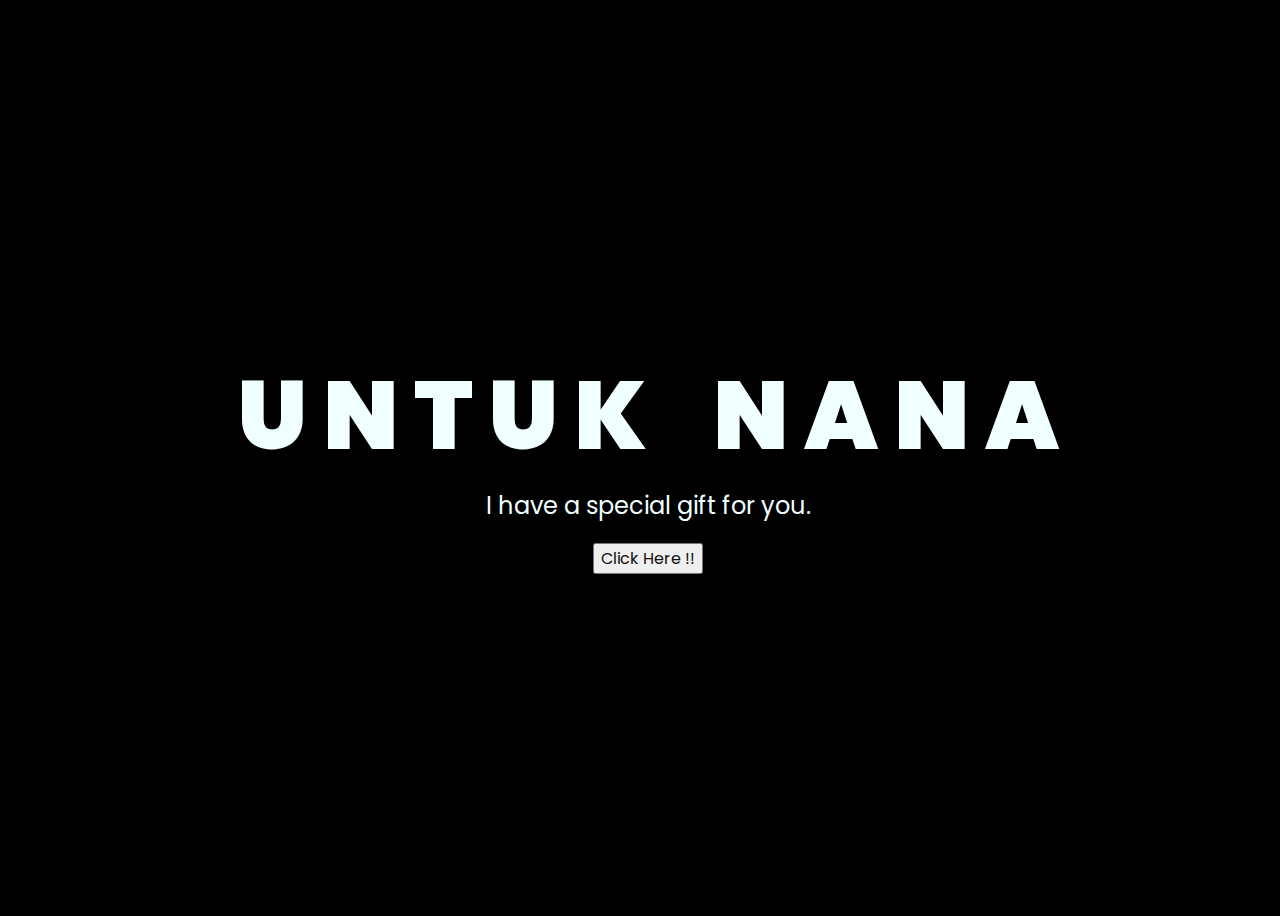
<file: index.html>
<!DOCTYPE html>
<html lang="en">
  <head>
    <meta charset="UTF-8" />
    <meta http-equiv="X-UA-Compatible" content="IE=edge" />
    <meta name="viewport" content="width=device-width, initial-scale=1.0" />
    <link rel="stylesheet" href="css/style.css" />
    <link rel="icon" href="img/flowers.png" type="image/x-icon" />
    <title>Bunga untuk nana</title>
  </head>
  <body>
    <div class="greetings">
      <span>U</span>
      <span>N</span>
      <span>T</span>
      <span>U</span>
      <span>K</span>
      <span>N</span>
      <span>A</span>
      <span>N</span>
      <span>A</span>
    </div>
    <div class="description">
      <span>I have a special gift for you.</span>
    </div>
    <div class="button">
      <button>
        <a href="flower.html">Click Here !!</a>
      </button>
    </div>
  </body>
</html>
</file>
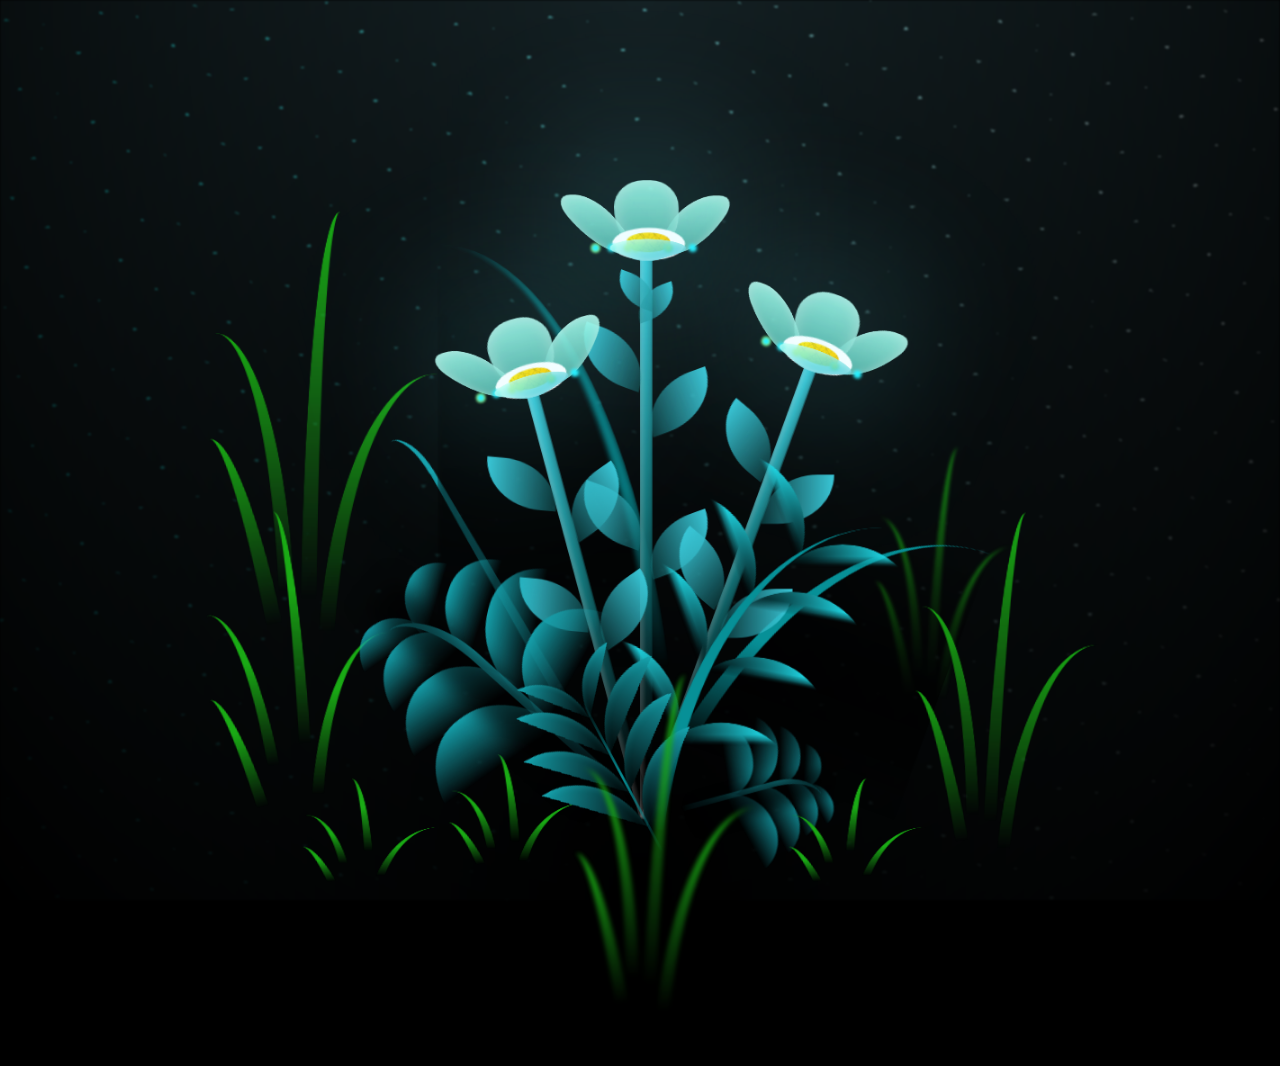
<file: flower.html>
<!DOCTYPE html>
<html lang="en">
<head>
    <meta charset="UTF-8">
    <meta http-equiv="X-UA-Compatible" content="IE=edge">
    <meta name="viewport" content="width=device-width, initial-scale=1.0">
    <link rel="stylesheet" href="css/main.css">
    <link rel="icon" href="img/flowers.png" type="image/x-icon">
    <title>Bunga untuk nana</title>
</head>
<body class="container">
  <!-- Pembuat code: https://codepen.io/mdusmanansari/pen/BamepLe -->
    <div class="night"></div>
    <div class="flowers">
      <div class="flower flower--1">
        <div class="flower__leafs flower__leafs--1">
          <div class="flower__leaf flower__leaf--1"></div>
          <div class="flower__leaf flower__leaf--2"></div>
          <div class="flower__leaf flower__leaf--3"></div>
          <div class="flower__leaf flower__leaf--4"></div>
          <div class="flower__white-circle"></div>
  
          <div class="flower__light flower__light--1"></div>
          <div class="flower__light flower__light--2"></div>
          <div class="flower__light flower__light--3"></div>
          <div class="flower__light flower__light--4"></div>
          <div class="flower__light flower__light--5"></div>
          <div class="flower__light flower__light--6"></div>
          <div class="flower__light flower__light--7"></div>
          <div class="flower__light flower__light--8"></div>
  
        </div>
        <div class="flower__line">
          <div class="flower__line__leaf flower__line__leaf--1"></div>
          <div class="flower__line__leaf flower__line__leaf--2"></div>
          <div class="flower__line__leaf flower__line__leaf--3"></div>
          <div class="flower__line__leaf flower__line__leaf--4"></div>
          <div class="flower__line__leaf flower__line__leaf--5"></div>
          <div class="flower__line__leaf flower__line__leaf--6"></div>
        </div>
      </div>
  
      <div class="flower flower--2">
        <div class="flower__leafs flower__leafs--2">
          <div class="flower__leaf flower__leaf--1"></div>
          <div class="flower__leaf flower__leaf--2"></div>
          <div class="flower__leaf flower__leaf--3"></div>
          <div class="flower__leaf flower__leaf--4"></div>
          <div class="flower__white-circle"></div>
  
          <div class="flower__light flower__light--1"></div>
          <div class="flower__light flower__light--2"></div>
          <div class="flower__light flower__light--3"></div>
          <div class="flower__light flower__light--4"></div>
          <div class="flower__light flower__light--5"></div>
          <div class="flower__light flower__light--6"></div>
          <div class="flower__light flower__light--7"></div>
          <div class="flower__light flower__light--8"></div>
  
        </div>
        <div class="flower__line">
          <div class="flower__line__leaf flower__line__leaf--1"></div>
          <div class="flower__line__leaf flower__line__leaf--2"></div>
          <div class="flower__line__leaf flower__line__leaf--3"></div>
          <div class="flower__line__leaf flower__line__leaf--4"></div>
        </div>
      </div>
  
      <div class="flower flower--3">
        <div class="flower__leafs flower__leafs--3">
          <div class="flower__leaf flower__leaf--1"></div>
          <div class="flower__leaf flower__leaf--2"></div>
          <div class="flower__leaf flower__leaf--3"></div>
          <div class="flower__leaf flower__leaf--4"></div>
          <div class="flower__white-circle"></div>
  
          <div class="flower__light flower__light--1"></div>
          <div class="flower__light flower__light--2"></div>
          <div class="flower__light flower__light--3"></div>
          <div class="flower__light flower__light--4"></div>
          <div class="flower__light flower__light--5"></div>
          <div class="flower__light flower__light--6"></div>
          <div class="flower__light flower__light--7"></div>
          <div class="flower__light flower__light--8"></div>
  
        </div>
        <div class="flower__line">
          <div class="flower__line__leaf flower__line__leaf--1"></div>
          <div class="flower__line__leaf flower__line__leaf--2"></div>
          <div class="flower__line__leaf flower__line__leaf--3"></div>
          <div class="flower__line__leaf flower__line__leaf--4"></div>
        </div>
      </div>
  
      <div class="grow-ans" style="--d:1.2s">
        <div class="flower__g-long">
          <div class="flower__g-long__top"></div>
          <div class="flower__g-long__bottom"></div>
        </div>
      </div>
  
      <div class="growing-grass">
        <div class="flower__grass flower__grass--1">
          <div class="flower__grass--top"></div>
          <div class="flower__grass--bottom"></div>
          <div class="flower__grass__leaf flower__grass__leaf--1"></div>
          <div class="flower__grass__leaf flower__grass__leaf--2"></div>
          <div class="flower__grass__leaf flower__grass__leaf--3"></div>
          <div class="flower__grass__leaf flower__grass__leaf--4"></div>
          <div class="flower__grass__leaf flower__grass__leaf--5"></div>
          <div class="flower__grass__leaf flower__grass__leaf--6"></div>
          <div class="flower__grass__leaf flower__grass__leaf--7"></div>
          <div class="flower__grass__leaf flower__grass__leaf--8"></div>
          <div class="flower__grass__overlay"></div>
        </div>
      </div>
  
      <div class="growing-grass">
        <div class="flower__grass flower__grass--2">
          <div class="flower__grass--top"></div>
          <div class="flower__grass--bottom"></div>
          <div class="flower__grass__leaf flower__grass__leaf--1"></div>
          <div class="flower__grass__leaf flower__grass__leaf--2"></div>
          <div class="flower__grass__leaf flower__grass__leaf--3"></div>
          <div class="flower__grass__leaf flower__grass__leaf--4"></div>
          <div class="flower__grass__leaf flower__grass__leaf--5"></div>
          <div class="flower__grass__leaf flower__grass__leaf--6"></div>
          <div class="flower__grass__leaf flower__grass__leaf--7"></div>
          <div class="flower__grass__leaf flower__grass__leaf--8"></div>
          <div class="flower__grass__overlay"></div>
        </div>
      </div>
  
      <div class="grow-ans" style="--d:2.4s">
        <div class="flower__g-right flower__g-right--1">
          <div class="leaf"></div>
        </div>
      </div>
  
      <div class="grow-ans" style="--d:2.8s">
        <div class="flower__g-right flower__g-right--2">
          <div class="leaf"></div>
        </div>
      </div>
  
      <div class="grow-ans" style="--d:2.8s">
        <div class="flower__g-front">
          <div class="flower__g-front__leaf-wrapper flower__g-front__leaf-wrapper--1">
            <div class="flower__g-front__leaf"></div>
          </div>
          <div class="flower__g-front__leaf-wrapper flower__g-front__leaf-wrapper--2">
            <div class="flower__g-front__leaf"></div>
          </div>
          <div class="flower__g-front__leaf-wrapper flower__g-front__leaf-wrapper--3">
            <div class="flower__g-front__leaf"></div>
          </div>
          <div class="flower__g-front__leaf-wrapper flower__g-front__leaf-wrapper--4">
            <div class="flower__g-front__leaf"></div>
          </div>
          <div class="flower__g-front__leaf-wrapper flower__g-front__leaf-wrapper--5">
            <div class="flower__g-front__leaf"></div>
          </div>
          <div class="flower__g-front__leaf-wrapper flower__g-front__leaf-wrapper--6">
            <div class="flower__g-front__leaf"></div>
          </div>
          <div class="flower__g-front__leaf-wrapper flower__g-front__leaf-wrapper--7">
            <div class="flower__g-front__leaf"></div>
          </div>
          <div class="flower__g-front__leaf-wrapper flower__g-front__leaf-wrapper--8">
            <div class="flower__g-front__leaf"></div>
          </div>
          <div class="flower__g-front__line"></div>
        </div>
      </div>
  
      <div class="grow-ans" style="--d:3.2s">
        <div class="flower__g-fr">
          <div class="leaf"></div>
          <div class="flower__g-fr__leaf flower__g-fr__leaf--1"></div>
          <div class="flower__g-fr__leaf flower__g-fr__leaf--2"></div>
          <div class="flower__g-fr__leaf flower__g-fr__leaf--3"></div>
          <div class="flower__g-fr__leaf flower__g-fr__leaf--4"></div>
          <div class="flower__g-fr__leaf flower__g-fr__leaf--5"></div>
          <div class="flower__g-fr__leaf flower__g-fr__leaf--6"></div>
          <div class="flower__g-fr__leaf flower__g-fr__leaf--7"></div>
          <div class="flower__g-fr__leaf flower__g-fr__leaf--8"></div>
        </div>
      </div>
  
      <div class="long-g long-g--0">
        <div class="grow-ans" style="--d:3s">
          <div class="leaf leaf--0"></div>
        </div>
        <div class="grow-ans" style="--d:2.2s">
          <div class="leaf leaf--1"></div>
        </div>
        <div class="grow-ans" style="--d:3.4s">
          <div class="leaf leaf--2"></div>
        </div>
        <div class="grow-ans" style="--d:3.6s">
          <div class="leaf leaf--3"></div>
        </div>
      </div>
  
      <div class="long-g long-g--1">
        <div class="grow-ans" style="--d:3.6s">
          <div class="leaf leaf--0"></div>
        </div>
        <div class="grow-ans" style="--d:3.8s">
          <div class="leaf leaf--1"></div>
        </div>
        <div class="grow-ans" style="--d:4s">
          <div class="leaf leaf--2"></div>
        </div>
        <div class="grow-ans" style="--d:4.2s">
          <div class="leaf leaf--3"></div>
        </div>
      </div>
  
      <div class="long-g long-g--2">
        <div class="grow-ans" style="--d:4s">
          <div class="leaf leaf--0"></div>
        </div>
        <div class="grow-ans" style="--d:4.2s">
          <div class="leaf leaf--1"></div>
        </div>
        <div class="grow-ans" style="--d:4.4s">
          <div class="leaf leaf--2"></div>
        </div>
        <div class="grow-ans" style="--d:4.6s">
          <div class="leaf leaf--3"></div>
        </div>
      </div>
  
      <div class="long-g long-g--3">
        <div class="grow-ans" style="--d:4s">
          <div class="leaf leaf--0"></div>
        </div>
        <div class="grow-ans" style="--d:4.2s">
          <div class="leaf leaf--1"></div>
        </div>
        <div class="grow-ans" style="--d:3s">
          <div class="leaf leaf--2"></div>
        </div>
        <div class="grow-ans" style="--d:3.6s">
          <div class="leaf leaf--3"></div>
        </div>
      </div>
  
      <div class="long-g long-g--4">
        <div class="grow-ans" style="--d:4s">
          <div class="leaf leaf--0"></div>
        </div>
        <div class="grow-ans" style="--d:4.2s">
          <div class="leaf leaf--1"></div>
        </div>
        <div class="grow-ans" style="--d:3s">
          <div class="leaf leaf--2"></div>
        </div>
        <div class="grow-ans" style="--d:3.6s">
          <div class="leaf leaf--3"></div>
        </div>
      </div>
  
      <div class="long-g long-g--5">
        <div class="grow-ans" style="--d:4s">
          <div class="leaf leaf--0"></div>
        </div>
        <div class="grow-ans" style="--d:4.2s">
          <div class="leaf leaf--1"></div>
        </div>
        <div class="grow-ans" style="--d:3s">
          <div class="leaf leaf--2"></div>
        </div>
        <div class="grow-ans" style="--d:3.6s">
          <div class="leaf leaf--3"></div>
        </div>
      </div>
  
      <div class="long-g long-g--6">
        <div class="grow-ans" style="--d:4.2s">
          <div class="leaf leaf--0"></div>
        </div>
        <div class="grow-ans" style="--d:4.4s">
          <div class="leaf leaf--1"></div>
        </div>
        <div class="grow-ans" style="--d:4.6s">
          <div class="leaf leaf--2"></div>
        </div>
        <div class="grow-ans" style="--d:4.8s">
          <div class="leaf leaf--3"></div>
        </div>
      </div>
  
      <div class="long-g long-g--7">
        <div class="grow-ans" style="--d:3s">
          <div class="leaf leaf--0"></div>
        </div>
        <div class="grow-ans" style="--d:3.2s">
          <div class="leaf leaf--1"></div>
        </div>
        <div class="grow-ans" style="--d:3.5s">
          <div class="leaf leaf--2"></div>
        </div>
        <div class="grow-ans" style="--d:3.6s">
          <div class="leaf leaf--3"></div>
        </div>
      </div>
    </div>
    <script src="main.js"></script>
  </body>
</html>
</file>
<file: css/style.css>
@import url("https://fonts.googleapis.com/css2?family=Poppins:ital,wght@0,500;1,900&display=swap");
* {
  font-family: "Poppins", cursive;
}
body {
  color: azure;
  width: 100%;
  height: 100vh;
  display: flex;
  flex-direction: column;
  align-items: center;
  justify-content: center;
  background-color: black;
}
.greetings {
  font-size: 6rem;
  font-weight: 900;
}
.greetings > span {
  animation: glow 2.5s ease-in-out infinite;
}
@keyframes glow {
  0%,
  100% {
    color: #fff;
    text-shadow: 0 0 12px #39c6d6, 0 0 50px #39c6d6, 0 0 100px #39c6d6;
  }
  10%,
  90% {
    color: #111;
    text-shadow: none;
  }
}
.greetings > span:nth-child(2) {
  animation-delay: 0.2s;
}
.greetings > span:nth-child(3) {
  animation-delay: 0.4s;
}
.greetings > span:nth-child(4) {
  animation-delay: 0.6s;
}
.greetings > span:nth-child(5) {
  animation-delay: 0.8s;
  margin-right: 50px;
}
.greetings > span:nth-child(6) {
  animation-delay: 1s;
}
.greetings > span:nth-child(7) {
  animation-delay: 1.2s;
}
.greetings > span:nth-child(8) {
  animation-delay: 1.4s;
}
.greetings > span:nth-child(9) {
  animation-delay: 1.6s;
}

.description {
  font-size: 1.5rem;
  margin-bottom: 20px;
}

.button a {
  text-decoration: none;
  font-size: 1rem;
  color: #111;
}

@media screen and (max-width: 574px) {
  .greetings {
    display: block;
    font-size: 3rem;
    font-weight: 500;
    text-align: center;
  }
  .description {
    font-size: 1rem;
  }

  .button a {
    font-size: 0.5rem;
  }
}
</file>
<file: css/main.css>
*,
*::after,
*::before {
  padding: 0;
  margin: 0;
  box-sizing: border-box;
}

:root {
  --dark-color: #000;
}

body {
  display: flex;
  align-items: flex-end;
  justify-content: center;
  min-height: 100vh;
  background-color: var(--dark-color);
  overflow: hidden;
  perspective: 1000px;
}

.night {
  position: fixed;
  left: 50%;
  top: 0;
  transform: translateX(-50%);
  width: 100%;
  height: 100%;
  filter: blur(0.1vmin);
  background-image: radial-gradient(ellipse at top, transparent 0%, var(--dark-color)), radial-gradient(ellipse at bottom, var(--dark-color), rgba(145, 233, 255, 0.2)), repeating-linear-gradient(220deg, rgb(0, 0, 0) 0px, rgb(0, 0, 0) 19px, transparent 19px, transparent 22px), repeating-linear-gradient(189deg, rgb(0, 0, 0) 0px, rgb(0, 0, 0) 19px, transparent 19px, transparent 22px), repeating-linear-gradient(148deg, rgb(0, 0, 0) 0px, rgb(0, 0, 0) 19px, transparent 19px, transparent 22px), linear-gradient(90deg, rgb(0, 255, 250), rgb(240, 240, 240));
}

.flowers {
  position: relative;
  transform: scale(0.9);
}

.flower {
  position: absolute;
  bottom: 10vmin;
  transform-origin: bottom center;
  z-index: 10;
  --fl-speed: 0.8s;
}
.flower--1 {
  -webkit-animation: moving-flower-1 4s linear infinite;
          animation: moving-flower-1 4s linear infinite;
}
.flower--1 .flower__line {
  height: 70vmin;
  -webkit-animation-delay: 0.3s;
          animation-delay: 0.3s;
}
.flower--1 .flower__line__leaf--1 {
  -webkit-animation: blooming-leaf-right var(--fl-speed) 1.6s backwards;
          animation: blooming-leaf-right var(--fl-speed) 1.6s backwards;
}
.flower--1 .flower__line__leaf--2 {
  -webkit-animation: blooming-leaf-right var(--fl-speed) 1.4s backwards;
          animation: blooming-leaf-right var(--fl-speed) 1.4s backwards;
}
.flower--1 .flower__line__leaf--3 {
  -webkit-animation: blooming-leaf-left var(--fl-speed) 1.2s backwards;
          animation: blooming-leaf-left var(--fl-speed) 1.2s backwards;
}
.flower--1 .flower__line__leaf--4 {
  -webkit-animation: blooming-leaf-left var(--fl-speed) 1s backwards;
          animation: blooming-leaf-left var(--fl-speed) 1s backwards;
}
.flower--1 .flower__line__leaf--5 {
  -webkit-animation: blooming-leaf-right var(--fl-speed) 1.8s backwards;
          animation: blooming-leaf-right var(--fl-speed) 1.8s backwards;
}
.flower--1 .flower__line__leaf--6 {
  -webkit-animation: blooming-leaf-left var(--fl-speed) 2s backwards;
          animation: blooming-leaf-left var(--fl-speed) 2s backwards;
}
.flower--2 {
  left: 50%;
  transform: rotate(20deg);
  -webkit-animation: moving-flower-2 4s linear infinite;
          animation: moving-flower-2 4s linear infinite;
}
.flower--2 .flower__line {
  height: 60vmin;
  -webkit-animation-delay: 0.6s;
          animation-delay: 0.6s;
}
.flower--2 .flower__line__leaf--1 {
  -webkit-animation: blooming-leaf-right var(--fl-speed) 1.9s backwards;
          animation: blooming-leaf-right var(--fl-speed) 1.9s backwards;
}
.flower--2 .flower__line__leaf--2 {
  -webkit-animation: blooming-leaf-right var(--fl-speed) 1.7s backwards;
          animation: blooming-leaf-right var(--fl-speed) 1.7s backwards;
}
.flower--2 .flower__line__leaf--3 {
  -webkit-animation: blooming-leaf-left var(--fl-speed) 1.5s backwards;
          animation: blooming-leaf-left var(--fl-speed) 1.5s backwards;
}
.flower--2 .flower__line__leaf--4 {
  -webkit-animation: blooming-leaf-left var(--fl-speed) 1.3s backwards;
          animation: blooming-leaf-left var(--fl-speed) 1.3s backwards;
}
.flower--3 {
  left: 50%;
  transform: rotate(-15deg);
  -webkit-animation: moving-flower-3 4s linear infinite;
          animation: moving-flower-3 4s linear infinite;
}
.flower--3 .flower__line {
  -webkit-animation-delay: 0.9s;
          animation-delay: 0.9s;
}
.flower--3 .flower__line__leaf--1 {
  -webkit-animation: blooming-leaf-right var(--fl-speed) 2.5s backwards;
          animation: blooming-leaf-right var(--fl-speed) 2.5s backwards;
}
.flower--3 .flower__line__leaf--2 {
  -webkit-animation: blooming-leaf-right var(--fl-speed) 2.3s backwards;
          animation: blooming-leaf-right var(--fl-speed) 2.3s backwards;
}
.flower--3 .flower__line__leaf--3 {
  -webkit-animation: blooming-leaf-left var(--fl-speed) 2.1s backwards;
          animation: blooming-leaf-left var(--fl-speed) 2.1s backwards;
}
.flower--3 .flower__line__leaf--4 {
  -webkit-animation: blooming-leaf-left var(--fl-speed) 1.9s backwards;
          animation: blooming-leaf-left var(--fl-speed) 1.9s backwards;
}
.flower__leafs {
  position: relative;
  -webkit-animation: blooming-flower 2s backwards;
          animation: blooming-flower 2s backwards;
}
.flower__leafs--1 {
  -webkit-animation-delay: 1.1s;
          animation-delay: 1.1s;
}
.flower__leafs--2 {
  -webkit-animation-delay: 1.4s;
          animation-delay: 1.4s;
}
.flower__leafs--3 {
  -webkit-animation-delay: 1.7s;
          animation-delay: 1.7s;
}
.flower__leafs::after {
  content: "";
  position: absolute;
  left: 0;
  top: 0;
  transform: translate(-50%, -100%);
  width: 8vmin;
  height: 8vmin;
  background-color: #6bf0ff;
  filter: blur(10vmin);
}
.flower__leaf {
  position: absolute;
  bottom: 0;
  left: 50%;
  width: 8vmin;
  height: 11vmin;
  border-radius: 51% 49% 47% 53%/44% 45% 55% 69%;
  background-color: #a7ffee;
  background-image: linear-gradient(to top, #54b8aa, #a7ffee);
  transform-origin: bottom center;
  opacity: 0.9;
  box-shadow: inset 0 0 2vmin rgba(255, 255, 255, 0.5);
}
.flower__leaf--1 {
  transform: translate(-10%, 1%) rotateY(40deg) rotateX(-50deg);
}
.flower__leaf--2 {
  transform: translate(-50%, -4%) rotateX(40deg);
}
.flower__leaf--3 {
  transform: translate(-90%, 0%) rotateY(45deg) rotateX(50deg);
}
.flower__leaf--4 {
  width: 8vmin;
  height: 8vmin;
  transform-origin: bottom left;
  border-radius: 4vmin 10vmin 4vmin 4vmin;
  transform: translate(0%, 18%) rotateX(70deg) rotate(-43deg);
  background-image: linear-gradient(to top, #39c6d6, #a7ffee);
  z-index: 1;
  opacity: 0.8;
}
.flower__white-circle {
  position: absolute;
  left: -3.5vmin;
  top: -3vmin;
  width: 9vmin;
  height: 4vmin;
  border-radius: 50%;
  background-color: #fff;
}
.flower__white-circle::after {
  content: "";
  position: absolute;
  left: 50%;
  top: 45%;
  transform: translate(-50%, -50%);
  width: 60%;
  height: 60%;
  border-radius: inherit;
  background-image: repeating-linear-gradient(135deg, rgba(0, 0, 0, 0.03) 0px, rgba(0, 0, 0, 0.03) 1px, transparent 1px, transparent 12px), repeating-linear-gradient(45deg, rgba(0, 0, 0, 0.03) 0px, rgba(0, 0, 0, 0.03) 1px, transparent 1px, transparent 12px), repeating-linear-gradient(67.5deg, rgba(0, 0, 0, 0.03) 0px, rgba(0, 0, 0, 0.03) 1px, transparent 1px, transparent 12px), repeating-linear-gradient(135deg, rgba(0, 0, 0, 0.03) 0px, rgba(0, 0, 0, 0.03) 1px, transparent 1px, transparent 12px), repeating-linear-gradient(45deg, rgba(0, 0, 0, 0.03) 0px, rgba(0, 0, 0, 0.03) 1px, transparent 1px, transparent 12px), repeating-linear-gradient(112.5deg, rgba(0, 0, 0, 0.03) 0px, rgba(0, 0, 0, 0.03) 1px, transparent 1px, transparent 12px), repeating-linear-gradient(112.5deg, rgba(0, 0, 0, 0.03) 0px, rgba(0, 0, 0, 0.03) 1px, transparent 1px, transparent 12px), repeating-linear-gradient(45deg, rgba(0, 0, 0, 0.03) 0px, rgba(0, 0, 0, 0.03) 1px, transparent 1px, transparent 12px), repeating-linear-gradient(22.5deg, rgba(0, 0, 0, 0.03) 0px, rgba(0, 0, 0, 0.03) 1px, transparent 1px, transparent 12px), repeating-linear-gradient(45deg, rgba(0, 0, 0, 0.03) 0px, rgba(0, 0, 0, 0.03) 1px, transparent 1px, transparent 12px), repeating-linear-gradient(22.5deg, rgba(0, 0, 0, 0.03) 0px, rgba(0, 0, 0, 0.03) 1px, transparent 1px, transparent 12px), repeating-linear-gradient(135deg, rgba(0, 0, 0, 0.03) 0px, rgba(0, 0, 0, 0.03) 1px, transparent 1px, transparent 12px), repeating-linear-gradient(157.5deg, rgba(0, 0, 0, 0.03) 0px, rgba(0, 0, 0, 0.03) 1px, transparent 1px, transparent 12px), repeating-linear-gradient(67.5deg, rgba(0, 0, 0, 0.03) 0px, rgba(0, 0, 0, 0.03) 1px, transparent 1px, transparent 12px), repeating-linear-gradient(67.5deg, rgba(0, 0, 0, 0.03) 0px, rgba(0, 0, 0, 0.03) 1px, transparent 1px, transparent 12px), linear-gradient(90deg, rgb(255, 235, 18), rgb(255, 206, 0));
}
.flower__line {
  height: 55vmin;
  width: 1.5vmin;
  background-image: linear-gradient(to left, rgba(0, 0, 0, 0.2), transparent, rgba(255, 255, 255, 0.2)), linear-gradient(to top, transparent 10%, #14757a, #39c6d6);
  box-shadow: inset 0 0 2px rgba(0, 0, 0, 0.5);
  -webkit-animation: grow-flower-tree 4s backwards;
          animation: grow-flower-tree 4s backwards;
}
.flower__line__leaf {
  --w: 7vmin;
  --h: calc(var(--w) + 2vmin);
  position: absolute;
  top: 20%;
  left: 90%;
  width: var(--w);
  height: var(--h);
  border-top-right-radius: var(--h);
  border-bottom-left-radius: var(--h);
  background-image: linear-gradient(to top, rgba(20, 117, 122, 0.4), #39c6d6);
}
.flower__line__leaf--1 {
  transform: rotate(70deg) rotateY(30deg);
}
.flower__line__leaf--2 {
  top: 45%;
  transform: rotate(70deg) rotateY(30deg);
}
.flower__line__leaf--3, .flower__line__leaf--4, .flower__line__leaf--6 {
  border-top-right-radius: 0;
  border-bottom-left-radius: 0;
  border-top-left-radius: var(--h);
  border-bottom-right-radius: var(--h);
  left: -460%;
  top: 12%;
  transform: rotate(-70deg) rotateY(30deg);
}
.flower__line__leaf--4 {
  top: 40%;
}
.flower__line__leaf--5 {
  top: 0;
  transform-origin: left;
  transform: rotate(70deg) rotateY(30deg) scale(0.6);
}
.flower__line__leaf--6 {
  top: -2%;
  left: -450%;
  transform-origin: right;
  transform: rotate(-70deg) rotateY(30deg) scale(0.6);
}
.flower__light {
  position: absolute;
  bottom: 0vmin;
  width: 1vmin;
  height: 1vmin;
  background-color: rgb(255, 251, 0);
  border-radius: 50%;
  filter: blur(0.2vmin);
  -webkit-animation: light-ans 4s linear infinite backwards;
          animation: light-ans 4s linear infinite backwards;
}
.flower__light:nth-child(odd) {
  background-color: #23f0ff;
}
.flower__light--1 {
  left: -2vmin;
  -webkit-animation-delay: 1s;
          animation-delay: 1s;
}
.flower__light--2 {
  left: 3vmin;
  -webkit-animation-delay: 0.5s;
          animation-delay: 0.5s;
}
.flower__light--3 {
  left: -6vmin;
  -webkit-animation-delay: 0.3s;
          animation-delay: 0.3s;
}
.flower__light--4 {
  left: 6vmin;
  -webkit-animation-delay: 0.9s;
          animation-delay: 0.9s;
}
.flower__light--5 {
  left: -1vmin;
  -webkit-animation-delay: 1.5s;
          animation-delay: 1.5s;
}
.flower__light--6 {
  left: -4vmin;
  -webkit-animation-delay: 3s;
          animation-delay: 3s;
}
.flower__light--7 {
  left: 3vmin;
  -webkit-animation-delay: 2s;
          animation-delay: 2s;
}
.flower__light--8 {
  left: -6vmin;
  -webkit-animation-delay: 3.5s;
          animation-delay: 3.5s;
}
.flower__grass {
  --c: #159faa;
  --line-w: 1.5vmin;
  position: absolute;
  bottom: 12vmin;
  left: -7vmin;
  display: flex;
  flex-direction: column;
  align-items: flex-end;
  z-index: 20;
  transform-origin: bottom center;
  transform: rotate(-48deg) rotateY(40deg);
}
.flower__grass--1 {
  -webkit-animation: moving-grass 2s linear infinite;
          animation: moving-grass 2s linear infinite;
}
.flower__grass--2 {
  left: 2vmin;
  bottom: 10vmin;
  transform: scale(0.5) rotate(75deg) rotateX(10deg) rotateY(-200deg);
  opacity: 0.8;
  z-index: 0;
  -webkit-animation: moving-grass--2 1.5s linear infinite;
          animation: moving-grass--2 1.5s linear infinite;
}
.flower__grass--top {
  width: 7vmin;
  height: 10vmin;
  border-top-right-radius: 100%;
  border-right: var(--line-w) solid var(--c);
  transform-origin: bottom center;
  transform: rotate(-2deg);
}
.flower__grass--bottom {
  margin-top: -2px;
  width: var(--line-w);
  height: 25vmin;
  background-image: linear-gradient(to top, transparent, var(--c));
}
.flower__grass__leaf {
  --size: 10vmin;
  position: absolute;
  width: calc(var(--size) * 2.1);
  height: var(--size);
  border-top-left-radius: var(--size);
  border-top-right-radius: var(--size);
  background-image: linear-gradient(to top, transparent, transparent 30%, var(--c));
  z-index: 100;
}
.flower__grass__leaf--1 {
  top: -6%;
  left: 30%;
  --size: 6vmin;
  transform: rotate(-20deg);
  -webkit-animation: growing-grass-ans--1 2s 2.6s backwards;
          animation: growing-grass-ans--1 2s 2.6s backwards;
}
@-webkit-keyframes growing-grass-ans--1 {
  0% {
    transform-origin: bottom left;
    transform: rotate(-20deg) scale(0);
  }
}
@keyframes growing-grass-ans--1 {
  0% {
    transform-origin: bottom left;
    transform: rotate(-20deg) scale(0);
  }
}
.flower__grass__leaf--2 {
  top: -5%;
  left: -110%;
  --size: 6vmin;
  transform: rotate(10deg);
  -webkit-animation: growing-grass-ans--2 2s 2.4s linear backwards;
          animation: growing-grass-ans--2 2s 2.4s linear backwards;
}
@-webkit-keyframes growing-grass-ans--2 {
  0% {
    transform-origin: bottom right;
    transform: rotate(10deg) scale(0);
  }
}
@keyframes growing-grass-ans--2 {
  0% {
    transform-origin: bottom right;
    transform: rotate(10deg) scale(0);
  }
}
.flower__grass__leaf--3 {
  top: 5%;
  left: 60%;
  --size: 8vmin;
  transform: rotate(-18deg) rotateX(-20deg);
  -webkit-animation: growing-grass-ans--3 2s 2.2s linear backwards;
          animation: growing-grass-ans--3 2s 2.2s linear backwards;
}
@-webkit-keyframes growing-grass-ans--3 {
  0% {
    transform-origin: bottom left;
    transform: rotate(-18deg) rotateX(-20deg) scale(0);
  }
}
@keyframes growing-grass-ans--3 {
  0% {
    transform-origin: bottom left;
    transform: rotate(-18deg) rotateX(-20deg) scale(0);
  }
}
.flower__grass__leaf--4 {
  top: 6%;
  left: -135%;
  --size: 8vmin;
  transform: rotate(2deg);
  -webkit-animation: growing-grass-ans--4 2s 2s linear backwards;
          animation: growing-grass-ans--4 2s 2s linear backwards;
}
@-webkit-keyframes growing-grass-ans--4 {
  0% {
    transform-origin: bottom right;
    transform: rotate(2deg) scale(0);
  }
}
@keyframes growing-grass-ans--4 {
  0% {
    transform-origin: bottom right;
    transform: rotate(2deg) scale(0);
  }
}
.flower__grass__leaf--5 {
  top: 20%;
  left: 60%;
  --size: 10vmin;
  transform: rotate(-24deg) rotateX(-20deg);
  -webkit-animation: growing-grass-ans--5 2s 1.8s linear backwards;
          animation: growing-grass-ans--5 2s 1.8s linear backwards;
}
@-webkit-keyframes growing-grass-ans--5 {
  0% {
    transform-origin: bottom left;
    transform: rotate(-24deg) rotateX(-20deg) scale(0);
  }
}
@keyframes growing-grass-ans--5 {
  0% {
    transform-origin: bottom left;
    transform: rotate(-24deg) rotateX(-20deg) scale(0);
  }
}
.flower__grass__leaf--6 {
  top: 22%;
  left: -180%;
  --size: 10vmin;
  transform: rotate(10deg);
  -webkit-animation: growing-grass-ans--6 2s 1.6s linear backwards;
          animation: growing-grass-ans--6 2s 1.6s linear backwards;
}
@-webkit-keyframes growing-grass-ans--6 {
  0% {
    transform-origin: bottom right;
    transform: rotate(10deg) scale(0);
  }
}
@keyframes growing-grass-ans--6 {
  0% {
    transform-origin: bottom right;
    transform: rotate(10deg) scale(0);
  }
}
.flower__grass__leaf--7 {
  top: 39%;
  left: 70%;
  --size: 10vmin;
  transform: rotate(-10deg);
  -webkit-animation: growing-grass-ans--7 2s 1.4s linear backwards;
          animation: growing-grass-ans--7 2s 1.4s linear backwards;
}
@-webkit-keyframes growing-grass-ans--7 {
  0% {
    transform-origin: bottom left;
    transform: rotate(-10deg) scale(0);
  }
}
@keyframes growing-grass-ans--7 {
  0% {
    transform-origin: bottom left;
    transform: rotate(-10deg) scale(0);
  }
}
.flower__grass__leaf--8 {
  top: 40%;
  left: -215%;
  --size: 11vmin;
  transform: rotate(10deg);
  -webkit-animation: growing-grass-ans--8 2s 1.2s linear backwards;
          animation: growing-grass-ans--8 2s 1.2s linear backwards;
}
@-webkit-keyframes growing-grass-ans--8 {
  0% {
    transform-origin: bottom right;
    transform: rotate(10deg) scale(0);
  }
}
@keyframes growing-grass-ans--8 {
  0% {
    transform-origin: bottom right;
    transform: rotate(10deg) scale(0);
  }
}
.flower__grass__overlay {
  position: absolute;
  top: -10%;
  right: 0%;
  width: 100%;
  height: 100%;
  background-color: rgba(0, 0, 0, 0.6);
  filter: blur(1.5vmin);
  z-index: 100;
}
.flower__g-long {
  --w: 2vmin;
  --h: 6vmin;
  --c: #159faa;
  position: absolute;
  bottom: 10vmin;
  left: -3vmin;
  transform-origin: bottom center;
  transform: rotate(-30deg) rotateY(-20deg);
  display: flex;
  flex-direction: column;
  align-items: flex-end;
  -webkit-animation: flower-g-long-ans 3s linear infinite;
          animation: flower-g-long-ans 3s linear infinite;
}
@-webkit-keyframes flower-g-long-ans {
  0%, 100% {
    transform: rotate(-30deg) rotateY(-20deg);
  }
  50% {
    transform: rotate(-32deg) rotateY(-20deg);
  }
}
@keyframes flower-g-long-ans {
  0%, 100% {
    transform: rotate(-30deg) rotateY(-20deg);
  }
  50% {
    transform: rotate(-32deg) rotateY(-20deg);
  }
}
.flower__g-long__top {
  top: calc(var(--h) * -1);
  width: calc(var(--w) + 1vmin);
  height: var(--h);
  border-top-right-radius: 100%;
  border-right: 0.7vmin solid var(--c);
  transform: translate(-0.7vmin, 1vmin);
}
.flower__g-long__bottom {
  width: var(--w);
  height: 50vmin;
  transform-origin: bottom center;
  background-image: linear-gradient(to top, transparent 30%, var(--c));
  box-shadow: inset 0 0 2px rgba(0, 0, 0, 0.5);
  -webkit-clip-path: polygon(35% 0, 65% 1%, 100% 100%, 0% 100%);
          clip-path: polygon(35% 0, 65% 1%, 100% 100%, 0% 100%);
}
.flower__g-right {
  position: absolute;
  bottom: 6vmin;
  left: -2vmin;
  transform-origin: bottom left;
  transform: rotate(20deg);
}
.flower__g-right .leaf {
  width: 30vmin;
  height: 50vmin;
  border-top-left-radius: 100%;
  border-left: 2vmin solid #079097;
  background-image: linear-gradient(to bottom, transparent, var(--dark-color) 60%);
  -webkit-mask-image: linear-gradient(to top, transparent 30%, #079097 60%);
}
.flower__g-right--1 {
  -webkit-animation: flower-g-right-ans 2.5s linear infinite;
          animation: flower-g-right-ans 2.5s linear infinite;
}
.flower__g-right--2 {
  left: 5vmin;
  transform: rotateY(-180deg);
  -webkit-animation: flower-g-right-ans--2 3s linear infinite;
          animation: flower-g-right-ans--2 3s linear infinite;
}
.flower__g-right--2 .leaf {
  height: 75vmin;
  filter: blur(0.3vmin);
  opacity: 0.8;
}
@-webkit-keyframes flower-g-right-ans {
  0%, 100% {
    transform: rotate(20deg);
  }
  50% {
    transform: rotate(24deg) rotateX(-20deg);
  }
}
@keyframes flower-g-right-ans {
  0%, 100% {
    transform: rotate(20deg);
  }
  50% {
    transform: rotate(24deg) rotateX(-20deg);
  }
}
@-webkit-keyframes flower-g-right-ans--2 {
  0%, 100% {
    transform: rotateY(-180deg) rotate(0deg) rotateX(-20deg);
  }
  50% {
    transform: rotateY(-180deg) rotate(6deg) rotateX(-20deg);
  }
}
@keyframes flower-g-right-ans--2 {
  0%, 100% {
    transform: rotateY(-180deg) rotate(0deg) rotateX(-20deg);
  }
  50% {
    transform: rotateY(-180deg) rotate(6deg) rotateX(-20deg);
  }
}
.flower__g-front {
  position: absolute;
  bottom: 6vmin;
  left: 2.5vmin;
  z-index: 100;
  transform-origin: bottom center;
  transform: rotate(-28deg) rotateY(30deg) scale(1.04);
  -webkit-animation: flower__g-front-ans 2s linear infinite;
          animation: flower__g-front-ans 2s linear infinite;
}
@-webkit-keyframes flower__g-front-ans {
  0%, 100% {
    transform: rotate(-28deg) rotateY(30deg) scale(1.04);
  }
  50% {
    transform: rotate(-35deg) rotateY(40deg) scale(1.04);
  }
}
@keyframes flower__g-front-ans {
  0%, 100% {
    transform: rotate(-28deg) rotateY(30deg) scale(1.04);
  }
  50% {
    transform: rotate(-35deg) rotateY(40deg) scale(1.04);
  }
}
.flower__g-front__line {
  width: 0.3vmin;
  height: 20vmin;
  background-image: linear-gradient(to top, transparent, #079097, transparent 100%);
  position: relative;
}
.flower__g-front__leaf-wrapper {
  position: absolute;
  top: 0;
  left: 0;
  transform-origin: bottom left;
  transform: rotate(10deg);
}
.flower__g-front__leaf-wrapper:nth-child(even) {
  left: 0vmin;
  transform: rotateY(-180deg) rotate(5deg);
  -webkit-animation: flower__g-front__leaf-left-ans 1s ease-in backwards;
          animation: flower__g-front__leaf-left-ans 1s ease-in backwards;
}
.flower__g-front__leaf-wrapper:nth-child(odd) {
  -webkit-animation: flower__g-front__leaf-ans 1s ease-in backwards;
          animation: flower__g-front__leaf-ans 1s ease-in backwards;
}
.flower__g-front__leaf-wrapper--1 {
  top: -8vmin;
  transform: scale(0.7);
  -webkit-animation: flower__g-front__leaf-ans 1s 5.5s ease-in backwards !important;
          animation: flower__g-front__leaf-ans 1s 5.5s ease-in backwards !important;
}
.flower__g-front__leaf-wrapper--2 {
  top: -8vmin;
  transform: rotateY(-180deg) scale(0.7) !important;
  -webkit-animation: flower__g-front__leaf-left-ans-2 1s 4.6s ease-in backwards !important;
          animation: flower__g-front__leaf-left-ans-2 1s 4.6s ease-in backwards !important;
}
.flower__g-front__leaf-wrapper--3 {
  top: -3vmin;
  -webkit-animation: flower__g-front__leaf-ans 1s 4.6s ease-in backwards;
          animation: flower__g-front__leaf-ans 1s 4.6s ease-in backwards;
}
.flower__g-front__leaf-wrapper--4 {
  top: -3vmin;
  transform: rotateY(-180deg) scale(0.9) !important;
  -webkit-animation: flower__g-front__leaf-left-ans-2 1s 4.6s ease-in backwards !important;
          animation: flower__g-front__leaf-left-ans-2 1s 4.6s ease-in backwards !important;
}
@-webkit-keyframes flower__g-front__leaf-left-ans-2 {
  0% {
    transform: rotateY(-180deg) scale(0);
  }
}
@keyframes flower__g-front__leaf-left-ans-2 {
  0% {
    transform: rotateY(-180deg) scale(0);
  }
}
.flower__g-front__leaf-wrapper--5, .flower__g-front__leaf-wrapper--6 {
  top: 2vmin;
}
.flower__g-front__leaf-wrapper--7, .flower__g-front__leaf-wrapper--8 {
  top: 6.5vmin;
}
.flower__g-front__leaf-wrapper--2 {
  -webkit-animation-delay: 5.2s !important;
          animation-delay: 5.2s !important;
}
.flower__g-front__leaf-wrapper--3 {
  -webkit-animation-delay: 4.9s !important;
          animation-delay: 4.9s !important;
}
.flower__g-front__leaf-wrapper--5 {
  -webkit-animation-delay: 4.3s !important;
          animation-delay: 4.3s !important;
}
.flower__g-front__leaf-wrapper--6 {
  -webkit-animation-delay: 4.1s !important;
          animation-delay: 4.1s !important;
}
.flower__g-front__leaf-wrapper--7 {
  -webkit-animation-delay: 3.8s !important;
          animation-delay: 3.8s !important;
}
.flower__g-front__leaf-wrapper--8 {
  -webkit-animation-delay: 3.5s !important;
          animation-delay: 3.5s !important;
}
@-webkit-keyframes flower__g-front__leaf-ans {
  0% {
    transform: rotate(10deg) scale(0);
  }
}
@keyframes flower__g-front__leaf-ans {
  0% {
    transform: rotate(10deg) scale(0);
  }
}
@-webkit-keyframes flower__g-front__leaf-left-ans {
  0% {
    transform: rotateY(-180deg) rotate(5deg) scale(0);
  }
}
@keyframes flower__g-front__leaf-left-ans {
  0% {
    transform: rotateY(-180deg) rotate(5deg) scale(0);
  }
}
.flower__g-front__leaf {
  width: 10vmin;
  height: 10vmin;
  border-radius: 100% 0% 0% 100%/100% 100% 0% 0%;
  box-shadow: inset 0 2px 1vmin hsla(184deg, 97%, 58%, 0.2);
  background-image: linear-gradient(to bottom left, transparent, var(--dark-color)), linear-gradient(to bottom right, #159faa 50%, transparent 50%, transparent);
  -webkit-mask-image: linear-gradient(to bottom right, #159faa 50%, transparent 50%, transparent);
  mask-image: linear-gradient(to bottom right, #159faa 50%, transparent 50%, transparent);
}
.flower__g-fr {
  position: absolute;
  bottom: -4vmin;
  left: vmin;
  transform-origin: bottom left;
  z-index: 10;
  -webkit-animation: flower__g-fr-ans 2s linear infinite;
          animation: flower__g-fr-ans 2s linear infinite;
}
@-webkit-keyframes flower__g-fr-ans {
  0%, 100% {
    transform: rotate(2deg);
  }
  50% {
    transform: rotate(4deg);
  }
}
@keyframes flower__g-fr-ans {
  0%, 100% {
    transform: rotate(2deg);
  }
  50% {
    transform: rotate(4deg);
  }
}
.flower__g-fr .leaf {
  width: 30vmin;
  height: 50vmin;
  border-top-left-radius: 100%;
  border-left: 2vmin solid #079097;
  -webkit-mask-image: linear-gradient(to top, transparent 25%, #079097 50%);
  position: relative;
  z-index: 1;
}
.flower__g-fr__leaf {
  position: absolute;
  top: 0;
  left: 0;
  width: 10vmin;
  height: 10vmin;
  border-radius: 100% 0% 0% 100%/100% 100% 0% 0%;
  box-shadow: inset 0 2px 1vmin hsla(184deg, 97%, 58%, 0.2);
  background-image: linear-gradient(to bottom left, transparent, var(--dark-color) 98%), linear-gradient(to bottom right, #23f0ff 45%, transparent 50%, transparent);
  -webkit-mask-image: linear-gradient(135deg, #159faa 40%, transparent 50%, transparent);
}
.flower__g-fr__leaf--1 {
  left: 20vmin;
  transform: rotate(45deg);
  -webkit-animation: flower__g-fr-leaft-ans-1 0.5s 5.2s linear backwards;
          animation: flower__g-fr-leaft-ans-1 0.5s 5.2s linear backwards;
}
@-webkit-keyframes flower__g-fr-leaft-ans-1 {
  0% {
    transform-origin: left;
    transform: rotate(45deg) scale(0);
  }
}
@keyframes flower__g-fr-leaft-ans-1 {
  0% {
    transform-origin: left;
    transform: rotate(45deg) scale(0);
  }
}
.flower__g-fr__leaf--2 {
  left: 12vmin;
  top: -7vmin;
  transform: rotate(25deg) rotateY(-180deg);
  -webkit-animation: flower__g-fr-leaft-ans-6 0.5s 5s linear backwards;
          animation: flower__g-fr-leaft-ans-6 0.5s 5s linear backwards;
}
.flower__g-fr__leaf--3 {
  left: 15vmin;
  top: 6vmin;
  transform: rotate(55deg);
  -webkit-animation: flower__g-fr-leaft-ans-5 0.5s 4.8s linear backwards;
          animation: flower__g-fr-leaft-ans-5 0.5s 4.8s linear backwards;
}
.flower__g-fr__leaf--4 {
  left: 6vmin;
  top: -2vmin;
  transform: rotate(25deg) rotateY(-180deg);
  -webkit-animation: flower__g-fr-leaft-ans-6 0.5s 4.6s linear backwards;
          animation: flower__g-fr-leaft-ans-6 0.5s 4.6s linear backwards;
}
.flower__g-fr__leaf--5 {
  left: 10vmin;
  top: 14vmin;
  transform: rotate(55deg);
  -webkit-animation: flower__g-fr-leaft-ans-5 0.5s 4.4s linear backwards;
          animation: flower__g-fr-leaft-ans-5 0.5s 4.4s linear backwards;
}
@-webkit-keyframes flower__g-fr-leaft-ans-5 {
  0% {
    transform-origin: left;
    transform: rotate(55deg) scale(0);
  }
}
@keyframes flower__g-fr-leaft-ans-5 {
  0% {
    transform-origin: left;
    transform: rotate(55deg) scale(0);
  }
}
.flower__g-fr__leaf--6 {
  left: 0vmin;
  top: 6vmin;
  transform: rotate(25deg) rotateY(-180deg);
  -webkit-animation: flower__g-fr-leaft-ans-6 0.5s 4.2s linear backwards;
          animation: flower__g-fr-leaft-ans-6 0.5s 4.2s linear backwards;
}
@-webkit-keyframes flower__g-fr-leaft-ans-6 {
  0% {
    transform-origin: right;
    transform: rotate(25deg) rotateY(-180deg) scale(0);
  }
}
@keyframes flower__g-fr-leaft-ans-6 {
  0% {
    transform-origin: right;
    transform: rotate(25deg) rotateY(-180deg) scale(0);
  }
}
.flower__g-fr__leaf--7 {
  left: 5vmin;
  top: 22vmin;
  transform: rotate(45deg);
  -webkit-animation: flower__g-fr-leaft-ans-7 0.5s 4s linear backwards;
          animation: flower__g-fr-leaft-ans-7 0.5s 4s linear backwards;
}
@-webkit-keyframes flower__g-fr-leaft-ans-7 {
  0% {
    transform-origin: left;
    transform: rotate(45deg) scale(0);
  }
}
@keyframes flower__g-fr-leaft-ans-7 {
  0% {
    transform-origin: left;
    transform: rotate(45deg) scale(0);
  }
}
.flower__g-fr__leaf--8 {
  left: -4vmin;
  top: 15vmin;
  transform: rotate(15deg) rotateY(-180deg);
  -webkit-animation: flower__g-fr-leaft-ans-8 0.5s 3.8s linear backwards;
          animation: flower__g-fr-leaft-ans-8 0.5s 3.8s linear backwards;
}
@-webkit-keyframes flower__g-fr-leaft-ans-8 {
  0% {
    transform-origin: right;
    transform: rotate(15deg) rotateY(-180deg) scale(0);
  }
}
@keyframes flower__g-fr-leaft-ans-8 {
  0% {
    transform-origin: right;
    transform: rotate(15deg) rotateY(-180deg) scale(0);
  }
}

.long-g {
  position: absolute;
  bottom: 25vmin;
  left: -42vmin;
  transform-origin: bottom left;
}
.long-g--1 {
  bottom: 0vmin;
  transform: scale(0.8) rotate(-5deg);
}
.long-g--1 .leaf {
  -webkit-mask-image: linear-gradient(to top, transparent 40%, #079097 80%) !important;
}
.long-g--1 .leaf--1 {
  --w: 5vmin;
  --h: 60vmin;
  left: -2vmin;
  transform: rotate(3deg) rotateY(-180deg);
}
.long-g--2, .long-g--3 {
  bottom: -3vmin;
  left: -35vmin;
  transform-origin: center;
  transform: scale(0.6) rotateX(60deg);
}
.long-g--2 .leaf, .long-g--3 .leaf {
  -webkit-mask-image: linear-gradient(to top, transparent 50%, #079097 80%) !important;
}
.long-g--2 .leaf--1, .long-g--3 .leaf--1 {
  left: -1vmin;
  transform: rotateY(-180deg);
}
.long-g--3 {
  left: -17vmin;
  bottom: 0vmin;
}
.long-g--3 .leaf {
  -webkit-mask-image: linear-gradient(to top, transparent 40%, #079097 80%) !important;
}
.long-g--4 {
  left: 25vmin;
  bottom: -3vmin;
  transform-origin: center;
  transform: scale(0.6) rotateX(60deg);
}
.long-g--4 .leaf {
  -webkit-mask-image: linear-gradient(to top, transparent 50%, #079097 80%) !important;
}
.long-g--5 {
  left: 42vmin;
  bottom: 0vmin;
  transform: scale(0.8) rotate(2deg);
}
.long-g--6 {
  left: 0vmin;
  bottom: -20vmin;
  z-index: 100;
  filter: blur(0.3vmin);
  transform: scale(0.8) rotate(2deg);
}
.long-g--7 {
  left: 35vmin;
  bottom: 20vmin;
  z-index: -1;
  filter: blur(0.3vmin);
  transform: scale(0.6) rotate(2deg);
  opacity: 0.7;
}
.long-g .leaf {
  --w: 15vmin;
  --h: 40vmin;
  --c: #1aaa15;
  position: absolute;
  bottom: 0;
  width: var(--w);
  height: var(--h);
  border-top-left-radius: 100%;
  border-left: 2vmin solid var(--c);
  -webkit-mask-image: linear-gradient(to top, transparent 20%, var(--dark-color));
  transform-origin: bottom center;
}
.long-g .leaf--0 {
  left: 2vmin;
  -webkit-animation: leaf-ans-1 4s linear infinite;
          animation: leaf-ans-1 4s linear infinite;
}
.long-g .leaf--1 {
  --w: 5vmin;
  --h: 60vmin;
  -webkit-animation: leaf-ans-1 4s linear infinite;
          animation: leaf-ans-1 4s linear infinite;
}
.long-g .leaf--2 {
  --w: 10vmin;
  --h: 40vmin;
  left: -0.5vmin;
  bottom: 5vmin;
  transform-origin: bottom left;
  transform: rotateY(-180deg);
  -webkit-animation: leaf-ans-2 3s linear infinite;
          animation: leaf-ans-2 3s linear infinite;
}
.long-g .leaf--3 {
  --w: 5vmin;
  --h: 30vmin;
  left: -1vmin;
  bottom: 3.2vmin;
  transform-origin: bottom left;
  transform: rotate(-10deg) rotateY(-180deg);
  -webkit-animation: leaf-ans-3 3s linear infinite;
          animation: leaf-ans-3 3s linear infinite;
}

@-webkit-keyframes leaf-ans-1 {
  0%, 100% {
    transform: rotate(-5deg) scale(1);
  }
  50% {
    transform: rotate(5deg) scale(1.1);
  }
}

@keyframes leaf-ans-1 {
  0%, 100% {
    transform: rotate(-5deg) scale(1);
  }
  50% {
    transform: rotate(5deg) scale(1.1);
  }
}
@-webkit-keyframes leaf-ans-2 {
  0%, 100% {
    transform: rotateY(-180deg) rotate(5deg);
  }
  50% {
    transform: rotateY(-180deg) rotate(0deg) scale(1.1);
  }
}
@keyframes leaf-ans-2 {
  0%, 100% {
    transform: rotateY(-180deg) rotate(5deg);
  }
  50% {
    transform: rotateY(-180deg) rotate(0deg) scale(1.1);
  }
}
@-webkit-keyframes leaf-ans-3 {
  0%, 100% {
    transform: rotate(-10deg) rotateY(-180deg);
  }
  50% {
    transform: rotate(-20deg) rotateY(-180deg);
  }
}
@keyframes leaf-ans-3 {
  0%, 100% {
    transform: rotate(-10deg) rotateY(-180deg);
  }
  50% {
    transform: rotate(-20deg) rotateY(-180deg);
  }
}
.grow-ans {
  -webkit-animation: grow-ans 2s var(--d) backwards;
          animation: grow-ans 2s var(--d) backwards;
}

@-webkit-keyframes grow-ans {
  0% {
    transform: scale(0);
    opacity: 0;
  }
}

@keyframes grow-ans {
  0% {
    transform: scale(0);
    opacity: 0;
  }
}
@-webkit-keyframes light-ans {
  0% {
    opacity: 0;
    transform: translateY(0vmin);
  }
  25% {
    opacity: 1;
    transform: translateY(-5vmin) translateX(-2vmin);
  }
  50% {
    opacity: 1;
    transform: translateY(-15vmin) translateX(2vmin);
    filter: blur(0.2vmin);
  }
  75% {
    transform: translateY(-20vmin) translateX(-2vmin);
    filter: blur(0.2vmin);
  }
  100% {
    transform: translateY(-30vmin);
    opacity: 0;
    filter: blur(1vmin);
  }
}
@keyframes light-ans {
  0% {
    opacity: 0;
    transform: translateY(0vmin);
  }
  25% {
    opacity: 1;
    transform: translateY(-5vmin) translateX(-2vmin);
  }
  50% {
    opacity: 1;
    transform: translateY(-15vmin) translateX(2vmin);
    filter: blur(0.2vmin);
  }
  75% {
    transform: translateY(-20vmin) translateX(-2vmin);
    filter: blur(0.2vmin);
  }
  100% {
    transform: translateY(-30vmin);
    opacity: 0;
    filter: blur(1vmin);
  }
}
@-webkit-keyframes moving-flower-1 {
  0%, 100% {
    transform: rotate(2deg);
  }
  50% {
    transform: rotate(-2deg);
  }
}
@keyframes moving-flower-1 {
  0%, 100% {
    transform: rotate(2deg);
  }
  50% {
    transform: rotate(-2deg);
  }
}
@-webkit-keyframes moving-flower-2 {
  0%, 100% {
    transform: rotate(18deg);
  }
  50% {
    transform: rotate(14deg);
  }
}
@keyframes moving-flower-2 {
  0%, 100% {
    transform: rotate(18deg);
  }
  50% {
    transform: rotate(14deg);
  }
}
@-webkit-keyframes moving-flower-3 {
  0%, 100% {
    transform: rotate(-18deg);
  }
  50% {
    transform: rotate(-20deg) rotateY(-10deg);
  }
}
@keyframes moving-flower-3 {
  0%, 100% {
    transform: rotate(-18deg);
  }
  50% {
    transform: rotate(-20deg) rotateY(-10deg);
  }
}
@-webkit-keyframes blooming-leaf-right {
  0% {
    transform-origin: left;
    transform: rotate(70deg) rotateY(30deg) scale(0);
  }
}
@keyframes blooming-leaf-right {
  0% {
    transform-origin: left;
    transform: rotate(70deg) rotateY(30deg) scale(0);
  }
}
@-webkit-keyframes blooming-leaf-left {
  0% {
    transform-origin: right;
    transform: rotate(-70deg) rotateY(30deg) scale(0);
  }
}
@keyframes blooming-leaf-left {
  0% {
    transform-origin: right;
    transform: rotate(-70deg) rotateY(30deg) scale(0);
  }
}
@-webkit-keyframes grow-flower-tree {
  0% {
    height: 0;
    border-radius: 1vmin;
  }
}
@keyframes grow-flower-tree {
  0% {
    height: 0;
    border-radius: 1vmin;
  }
}
@-webkit-keyframes blooming-flower {
  0% {
    transform: scale(0);
  }
}
@keyframes blooming-flower {
  0% {
    transform: scale(0);
  }
}
@-webkit-keyframes moving-grass {
  0%, 100% {
    transform: rotate(-48deg) rotateY(40deg);
  }
  50% {
    transform: rotate(-50deg) rotateY(40deg);
  }
}
@keyframes moving-grass {
  0%, 100% {
    transform: rotate(-48deg) rotateY(40deg);
  }
  50% {
    transform: rotate(-50deg) rotateY(40deg);
  }
}
@-webkit-keyframes moving-grass--2 {
  0%, 100% {
    transform: scale(0.5) rotate(75deg) rotateX(10deg) rotateY(-200deg);
  }
  50% {
    transform: scale(0.5) rotate(79deg) rotateX(10deg) rotateY(-200deg);
  }
}
@keyframes moving-grass--2 {
  0%, 100% {
    transform: scale(0.5) rotate(75deg) rotateX(10deg) rotateY(-200deg);
  }
  50% {
    transform: scale(0.5) rotate(79deg) rotateX(10deg) rotateY(-200deg);
  }
}
.growing-grass {
  -webkit-animation: growing-grass-ans 1s 2s backwards;
          animation: growing-grass-ans 1s 2s backwards;
}

@-webkit-keyframes growing-grass-ans {
  0% {
    transform: scale(0);
  }
}

@keyframes growing-grass-ans {
  0% {
    transform: scale(0);
  }
}
.container * {
  -webkit-animation-play-state: paused !important;
          animation-play-state: paused !important;
}/*# sourceMappingURL=main.css.map */
</file>
